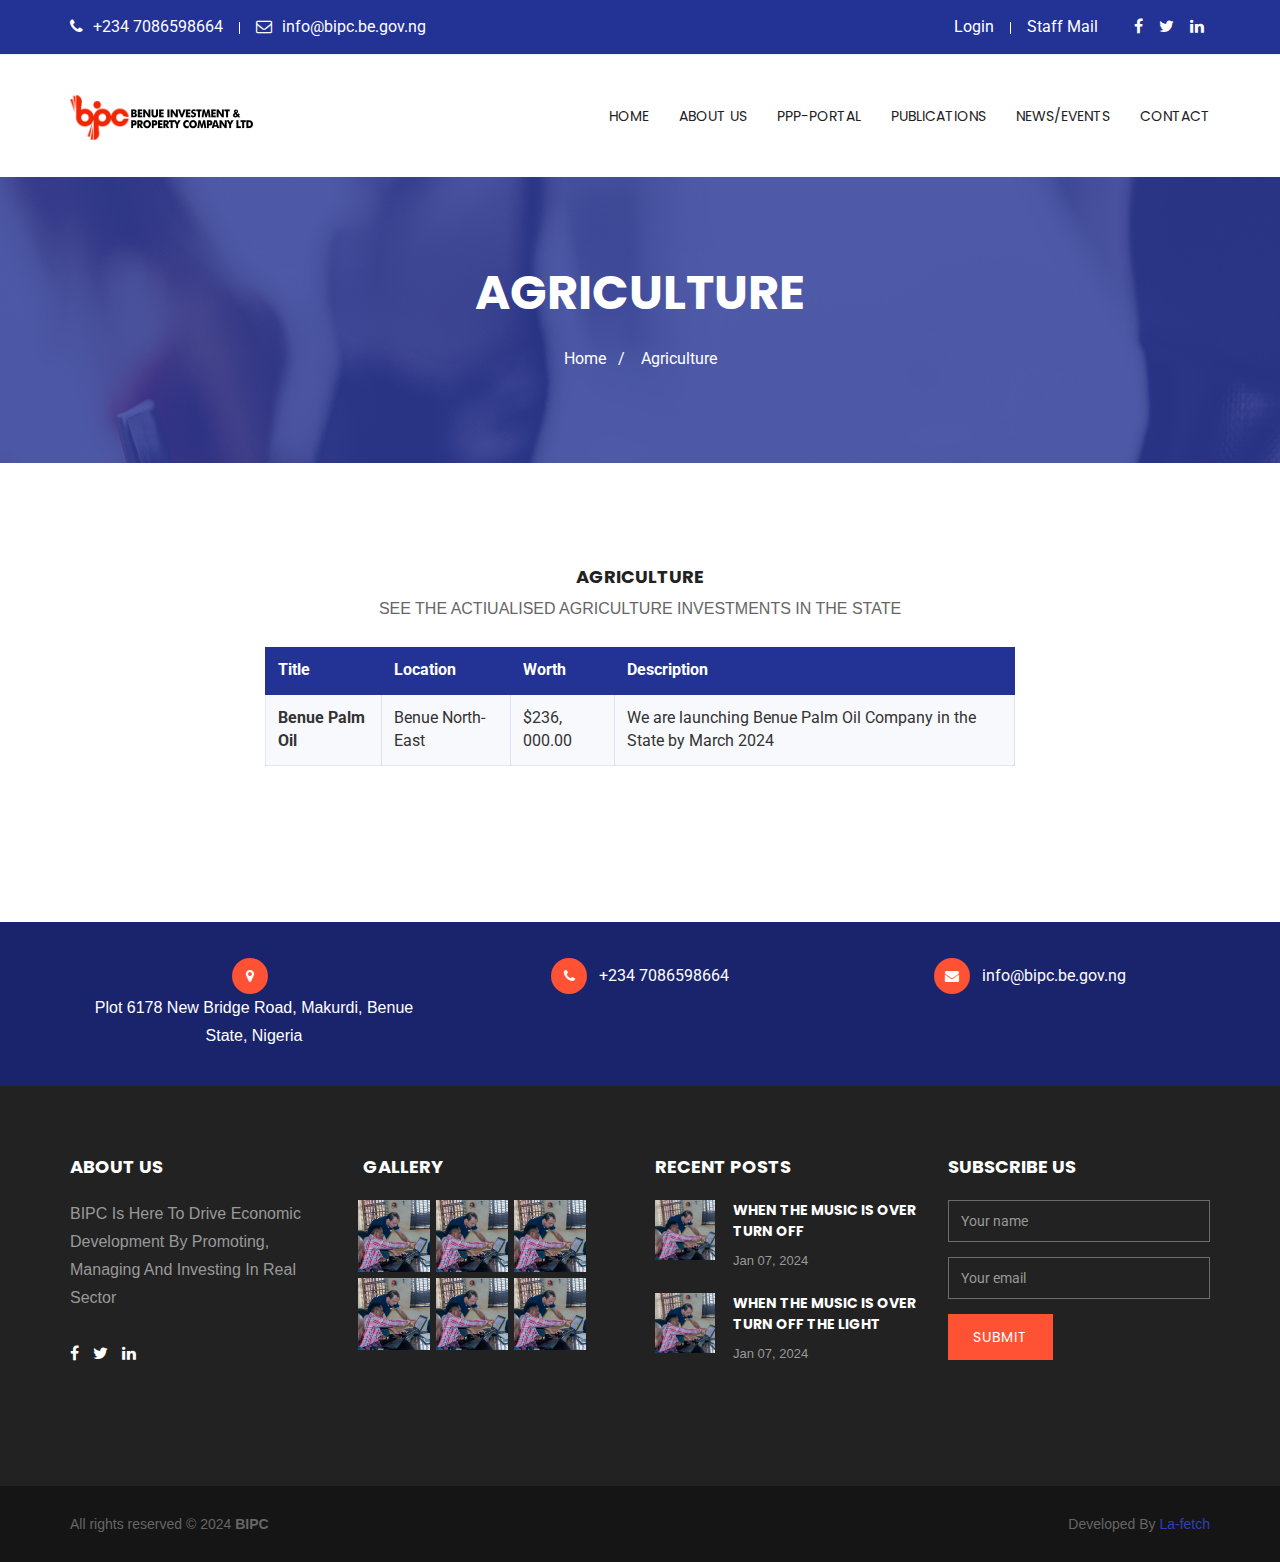
<file: actualizeinvest-agric.html>
<!DOCTYPE html>
<html lang="en">

<head>
	<!-- META -->
	<meta charset="utf-8">
	<meta http-equiv="X-UA-Compatible" content="IE=edge">
	<meta name="description" content="BIPC | Benue Investment & Property Company">
	<meta name="viewport" content="width=device-width, initial-scale=1, maximum-scale=1, minimum-scale=1">

	<!-- TITLE -->
	<title>BIPC | Benue Investment & Property Company</title>

	<!-- FONTS -->
	<link href="https://fonts.googleapis.com/css?family=Poppins:400,700%7CRoboto:400,400i,700" rel="stylesheet">

	<!-- ICONS -->
	
	<!-- Custom CSS -->
	<link rel="stylesheet" href="assets/css/style.css">
	<link href="assets/css/nice-select.css" rel="stylesheet">
	<!-- <link href="assets/css/bootstrap.min.css" rel="stylesheet"> -->
	<link href="assets/css/jquery-ui.css" rel="stylesheet">
	<link href="assets/css/bootstrap-icons.css" rel="stylesheet">
	<link href="assets/css/all.min.css" rel="stylesheet">
	<link href="assets/css/animate.min.css" rel="stylesheet">
	<link href="assets/css/jquery.fancybox.min.css" rel="stylesheet">
	<link href="assets/css/fontawesome.min.css" rel="stylesheet">
	<link rel="stylesheet" href="assets/css/swiper-bundle.min.css">
	<link rel="stylesheet" href="assets/css/slick.css">
	<link rel="stylesheet" href="assets/css/slick-theme.css">
	<link rel="stylesheet" href="assets/css/magnific-popup.css">
	<link href="assets/css/boxicons.min.css" rel="stylesheet">
	<!-- Custom CSS End -->
	
	<link rel="stylesheet" type="text/css" href="css/font-awesome.min.css">
	<link rel="stylesheet" type="text/css" href="css/pe-icon-7-stroke.css">

	<!-- LIBRARIES -->
	<link rel="stylesheet" type="text/css" href="css/slick.css">
	<link rel="stylesheet" type="text/css" href="css/slick-theme.css">
	<link rel="stylesheet" type="text/css" href="css/magnific-popup.css">
	<!-- STYLES -->
	<link rel="stylesheet" type="text/css" href="css/bootstrap.min.css">
	<link rel="stylesheet" type="text/css" href="css/style.css">
	
	

</head>
<body class="shortcode-page shortcode-tables">

    <!-- preloader -->
    <div class="corporex-preloader">
        <div class="spinner-wrapper">
            <div class="spinner"></div>
        </div><!-- .spinner-wrapper -->
    </div> <!-- .corporex-preloader -->

	
	<header class="site-header">
		<div class="top-bar clearfix">
			<div class="container">
				<ul class="list-inline pull-left quick-contact">
					<li><a href="#"><i class="fa fa-phone"></i> <span>+234 7086598664</span></a></li>
					<li><a href="#"><i class="fa fa-envelope-o"></i> <span>info@bipc.be.gov.ng</span></a></li>
				</ul> <!-- .quick-contact -->

				<ul class="list-inline pull-right top-bar-social">
					<li><a href="https://web.facebook.com/benueinvestment/"><i class="fa fa-facebook"></i></a></li>
					<li><a href="https://twitter.com/BenueInvestment/"><i class="fa fa-twitter"></i></a></li>
					<li><a href="https://www.linkedin.com/company/benue-investment-property-company-ltd/"><i class="fa fa-linkedin"></i></a></li>
				</ul> <!-- .top-bar-menu -->

				<ul class="list-inline pull-right top-bar-menu">
					<!-- <li><a href="#">Welcome</a></li> -->
					<li><a href="#">Login</a></li>
					<li><a href="https://bipc.be.gov.ng/webmail">Staff Mail</a></li>
				</ul> <!-- .top-bar-menu -->
			</div> <!-- .container -->
		</div> <!-- .top-bar -->

		<nav class="navbar corporex-navbar navbar-01">
			<div class="container">
				<div class="navbar-header">
					<button type="button" class="navbar-toggle collapsed" data-toggle="collapse" data-target="#navbar-items" aria-expanded="false">
						<span class="sr-only">Toggle navigation</span>
						<i class="fa fa-bars"></i>
					</button>
					<a class="navbar-brand" href="index.html"><img src="img/bipc-logo.png" alt="BIPC-logo"></a>
				</div> <!-- .navbar-header -->

				<div class="collapse navbar-collapse navbar-items" id="navbar-items">
					<ul class="nav navbar-nav navbar-right">
						<li><a href="index.html">Home</a></li>
						<li class="dropdown">
							<a href="#" class="dropdown-toggle" data-toggle="dropdown" role="button" aria-haspopup="true" aria-expanded="false">About Us</a>
							<ul class="dropdown-menu">
								<li><a href="#">History & Mandate</a></li>
								<li><a href="#">Our Services</a></li>
								<li><a href="#">BIPC Board</a></li>
								<li><a href="#">Management Team</a></li>
								<li><a href="publications.html">BIPC Score Card</a></li>
							</ul> <!-- .dropdown-menu -->
						</li> <!-- .dropdown -->

						<li><a href="#">PPP-Portal</a></li>
						<li><a href="publications.html">Publications</a></li>					
						<li><a href="news.html">News/Events</a></li>
						<li><a href="contact.html">Contact</a></li>
						
					</ul> <!-- .nav navbar-nav -->
				</div> <!-- .collapse navbar-collapse -->

			</div> <!-- .container -->
		</nav> <!-- .navbar -->
	</header> <!-- .site-header -->

	<section class="hero-area">
		<div class="page-title-banner">
			<div class="container">
				<div class="content-wrapper">
					<h2>Agriculture</h2>
					<ul class="bread-crumb">
						<li><a href="index.html">Home</a></li>
						<li><a href="#">Agriculture</a></li>
					</ul>
				</div> <!-- .content-wrapper -->
			</div> <!-- .container -->
		</div> <!-- .page-title-banner -->
	</section> <!-- .hero-area -->

	<section class="shortcode-section section-block">
		<div class="container">
			<div class="row">
				<div class="col-md-8 col-md-offset-2">
					
                    <h3 class="block-title">Agriculture <br><small><p>See the actiualised Agriculture investments in the State</p></small></h3>
                    <table class="table corporex-table corporex-table-02">
                        <thead>
                            <tr>
                                <th>Title</th>
                                <th>Location</th>
                                <th>Worth</th>
                                <th>Description</th>
                            </tr>
                        </thead>
                        <tbody>
                            <tr>
                                <th scope="row">Benue Palm Oil</th>
                                <td>Benue North-East</td>
                                <td>$236, 000.00</td>
                                <td>We are launching Benue Palm Oil Company in the State by March 2024</td>
                            </tr>
                     </tbody>
                    </table>
				</div> <!-- .col-md-8 -->
			</div> <!-- .row -->
			
		</div> <!-- .container -->
	</section> <!-- .shortcode-section -->

	
	<footer class="site-footer">
		<div class="contact-info">
			<div class="container">
				<div class="row">
					<div class="col-md-4">
						<div class="icon-box"><i class="fa fa-map-marker"></i></div>
						<p>Plot 6178 New Bridge Road, Makurdi, Benue State, Nigeria</p>
					</div> <!-- .col-md-4 -->
					<div class="col-md-4">
						<div class="icon-box"><i class="fa fa-phone"></i></div>
						<a href="#">+234 7086598664</a>
					</div> <!-- .col-md-4 -->
					<div class="col-md-4">
						<div class="icon-box"><i class="fa fa-envelope"></i></div>
						<a href="#">info@bipc.be.gov.ng</a>
					</div> <!-- .col-md-4 -->
				</div> <!-- .row -->
			</div> <!-- .container -->
		</div> <!-- .cntact-info -->
		<div class="footer-blocks">
			<div class="container">
				<div class="row">
					<div class="col-lg-3 col-md-6 footer-about">
						<h3 class="widget-title">About Us</h3>
						<p>
							BIPC Is Here To Drive Economic Development By Promoting, Managing And Investing In Real Sector
						</p>
						<ul class="list-inline footer-social">
							<li><a href="https://web.facebook.com/benueinvestment/"><i class="fa fa-facebook"></i></a></li>
					<li><a href="https://twitter.com/BenueInvestment/"><i class="fa fa-twitter"></i></a></li>
					<li><a href="https://www.linkedin.com/company/benue-investment-property-company-ltd/"><i class="fa fa-linkedin"></i></a></li>
						</ul> <!-- .footer-social -->
					</div> <!-- col-lg-3 col-md-6 -->
					<div class="col-lg-3 col-md-6 widget widget-gallery">
						<h3 class="widget-title">Gallery</h3>
						
						<ul class="list-inline photo-gallery footer-gallery clearfix">
							<li><a class="gallery-img" href="img/gallery/01.jpg"><img class="img-responsive" src="img/gallery/01.jpg" alt="gallery photo"></a></li>
							<li><a class="gallery-img" href="img/gallery/02.jpg"><img class="img-responsive" src="img/gallery/02.jpg" alt="gallery photo"></a></li>
							<li><a class="gallery-img" href="img/gallery/03.jpg"><img class="img-responsive" src="img/gallery/03.jpg" alt="gallery photo"></a></li>
							<li><a class="gallery-img" href="img/gallery/04.jpg"><img class="img-responsive" src="img/gallery/04.jpg" alt="gallery photo"></a></li>
							<li><a class="gallery-img" href="img/gallery/05.jpg"><img class="img-responsive" src="img/gallery/05.jpg" alt="gallery photo"></a></li>
							<li><a class="gallery-img" href="img/gallery/06.jpg"><img class="img-responsive" src="img/gallery/06.jpg" alt="gallery photo"></a></li>
						</ul> <!-- .footer-social -->
					</div> <!-- col-lg-3 col-md-6 -->
					<div class="col-lg-3 col-md-6 recent-post-widget">
						<h3 class="widget-title">Recent posts</h3>
						<ul class="post-list">
							<li class="clearfix">
								<div class="image-wrapper"><img class="img-responsive" src="img/blog/thumb/01.jpg" alt="blog post thumbnail"></div>
								<div class="content-wrapper">
									<h5><a href="#">When the music is over turn off</a></h5>
									<p>Jan 07, 2024</p>
								</div> <!-- .content-wrapper -->
							</li> <!-- .clearfix -->
							<li class="clearfix">
								<div class="image-wrapper"><img class="img-responsive" src="img/blog/thumb/02.jpg" alt="blog post thumbnail"></div>
								<div class="content-wrapper">
									<h5><a href="#">When the music is over turn off the light</a></h5>
									<p>Jan 07, 2024</p>
								</div> <!-- .content-wrapper -->
							</li> <!-- .clearfix -->
						</ul> <!-- .post-list -->
					</div> <!-- col-lg-3 col-md-6 -->
					<div class="col-lg-3 col-md-6 newsletter-widget">
						<h3 class="widget-title">Subscribe Us</h3>
						<form class="subscription-form" id="subscription-form">
							<div class="form-group">
								<label class="sr-only" for="subscriber-name">Name</label>
								<input type="text" name="subscriber-name" id="subscriber-name" class="form-control" placeholder="Your name">
							</div> <!-- .form-group -->
							<div class="form-group">
								<label class="sr-only" for="subscriber-email">Email</label>
								<input type="text" name="subscriber-email" id="subscriber-email" class="form-control" placeholder="Your email">
							</div> <!-- .form-group -->
							<button class="btn btn-main">Submit</button>
						</form> <!-- .subscription-form -->
					</div> <!-- col-lg-3 col-md-6 -->
				</div> <!-- .row -->
			</div> <!-- .container -->
		</div> <!-- .footer-blocks -->
		<div class="bottom-bar">
			<div class="container">
				<div class="row">
					<div class="col-md-6">
						<p>All rights reserved &copy; 2024 <strong>BIPC</strong></p>
						
					</div> <!-- .col-md-6 -->
					<div class="col-md-6">
						<ul class="bottom-links">
							<p>Developed By <a href="https://ogizzy.github.io/Terhide-Portfolio/" target="_blank">La-fetch</a></p>
						</ul> <!-- .bottom-links -->
					</div> <!-- .col-md-6 -->
				</div> <!-- .row -->
			</div> <!-- .container -->
		</div> <!-- .bottom-bar -->
	</footer> <!-- .site-footer -->

    
	<!-- SCRIPTS -->
	<script src="../../../ajax.googleapis.com/ajax/libs/jquery/3.1.1/jquery.min.js"></script>
	<script src="js/bootstrap.min.js"></script>
	<script src="js/slick.min.js"></script>
	<script src="js/jquery.magnific-popup.min.js"></script>
	<script src="js/mixitup.min.js"></script>
    <script src="js/jquery.easypiechart.min.js"></script>
	<script src="js/script.js"></script>
</body>

</html>
</file>
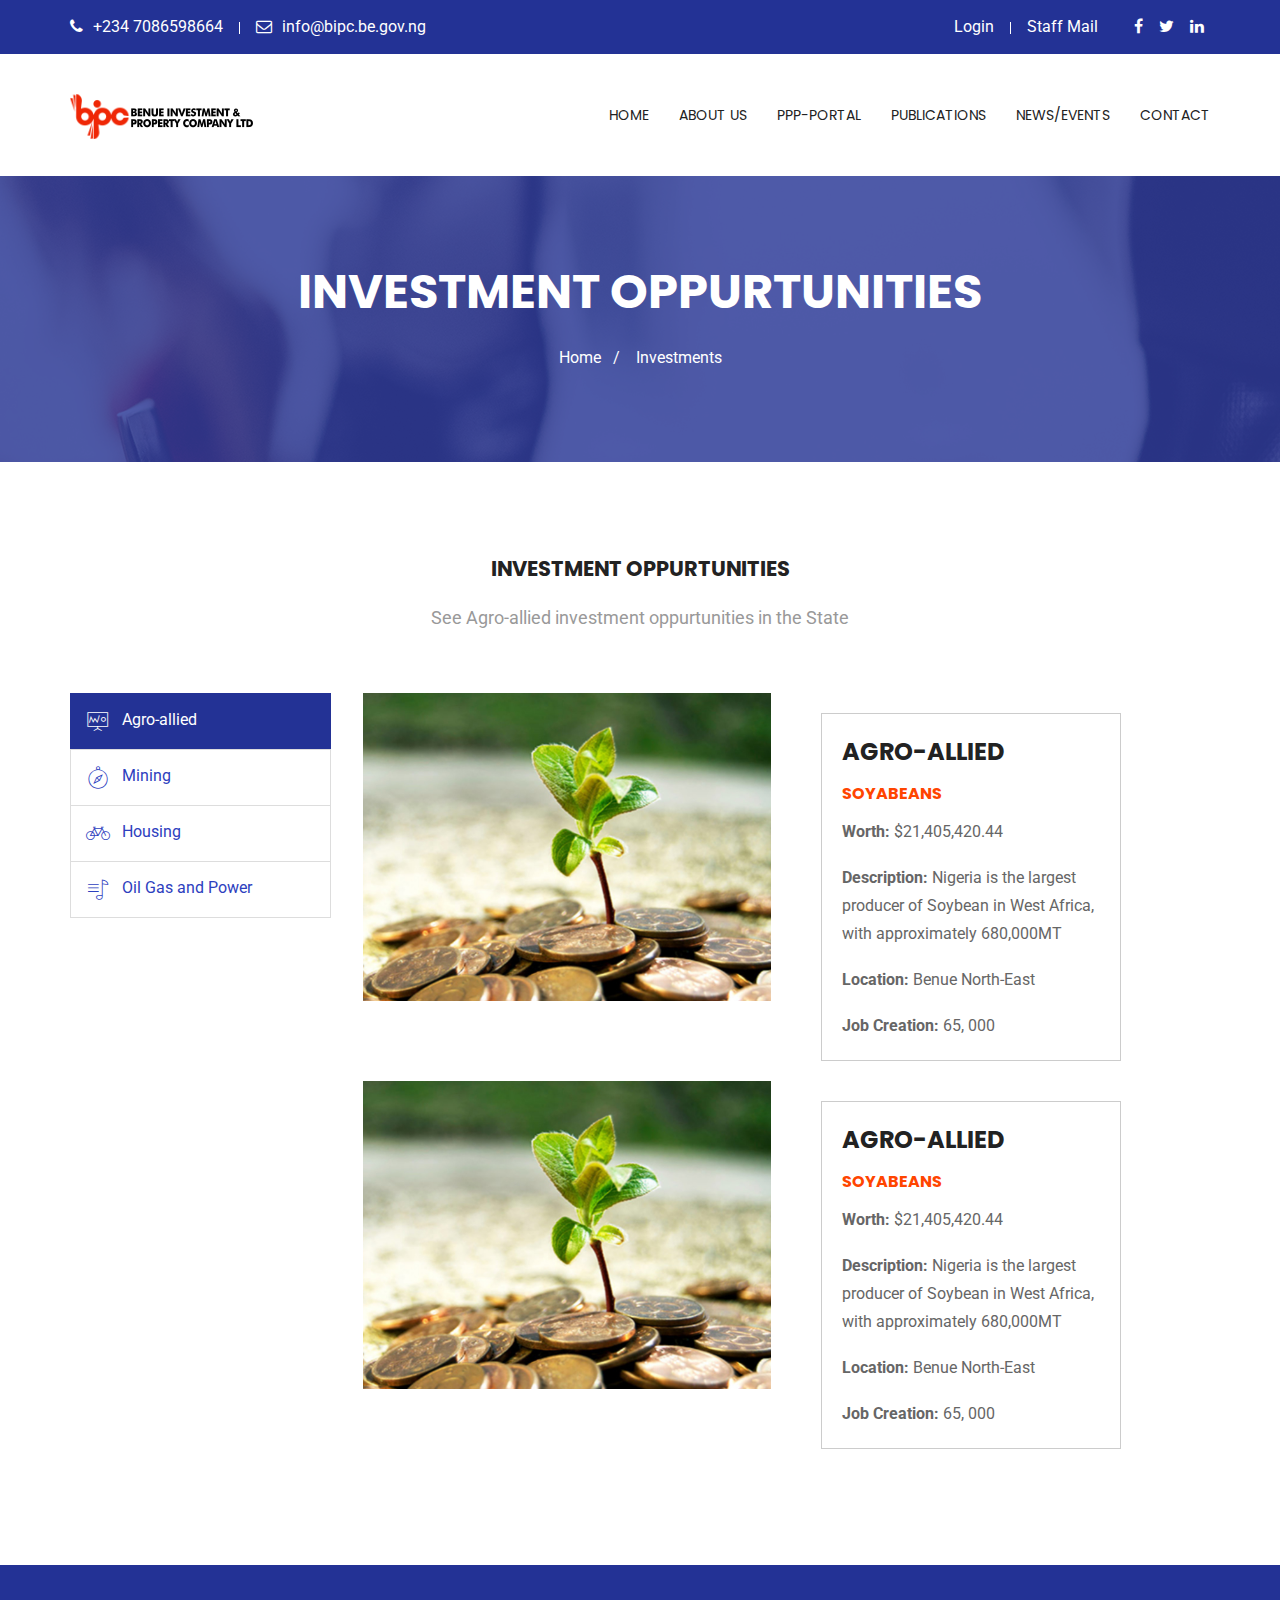
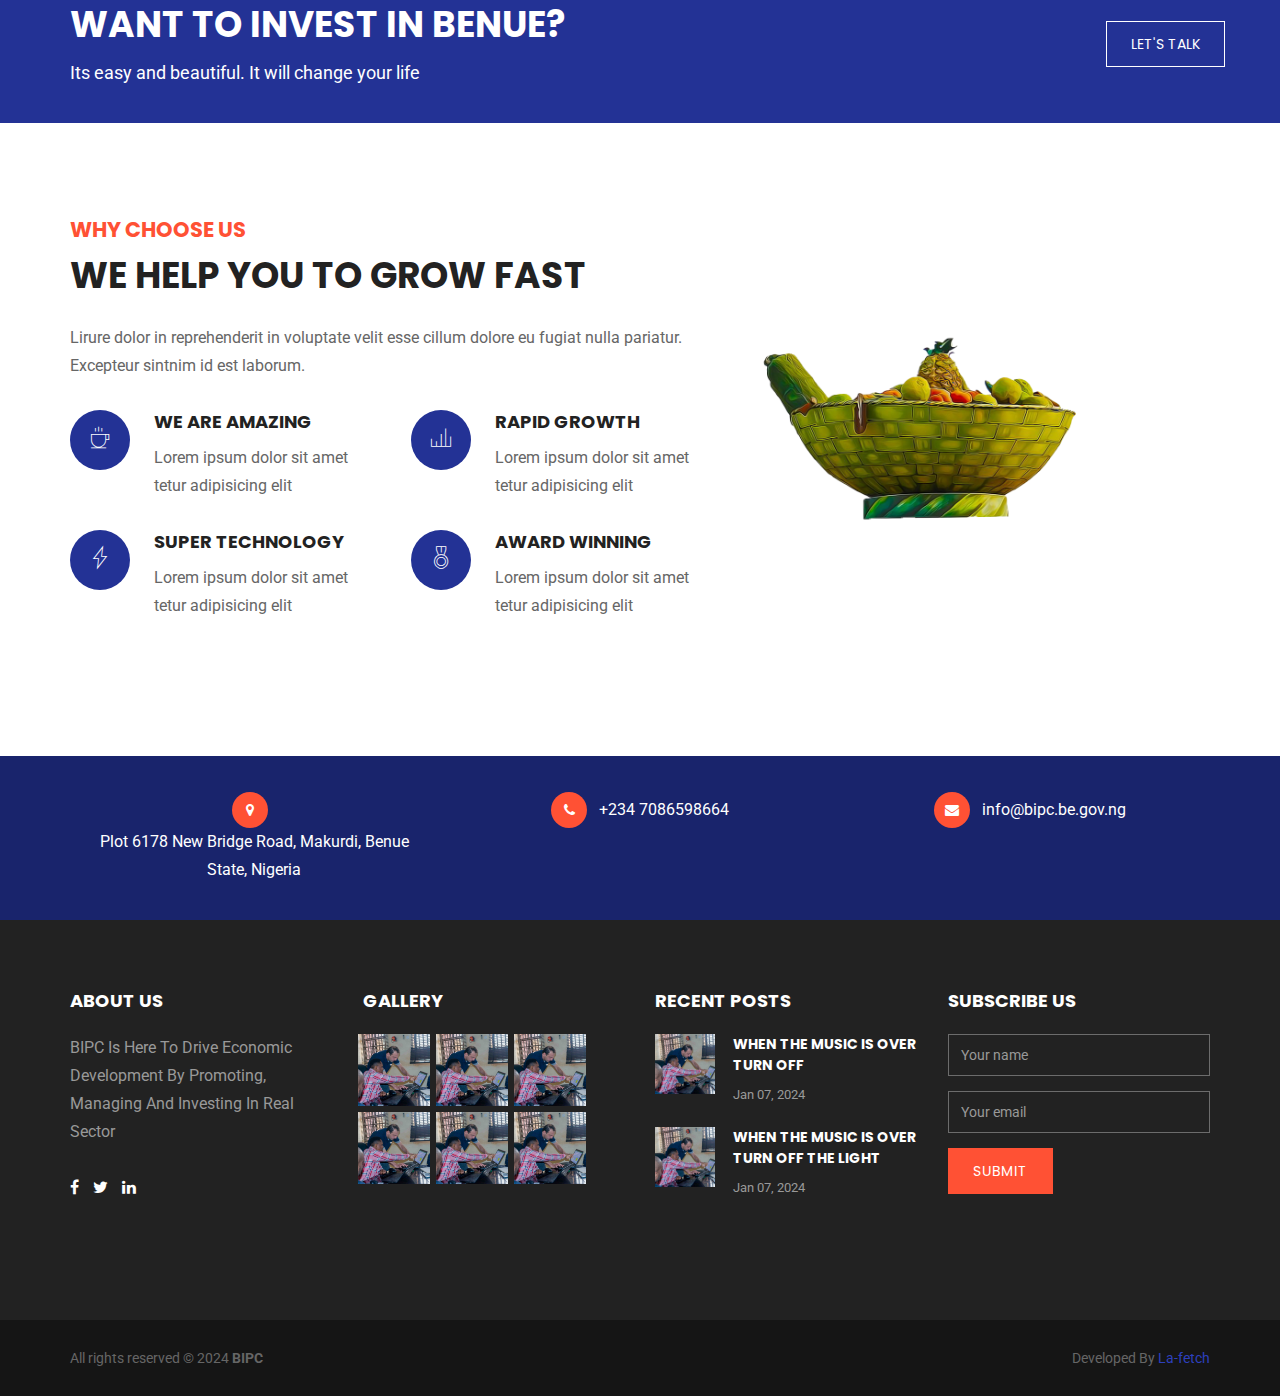
<file: investopp.html>
<!DOCTYPE html>
<html lang="en">
    <head>
        <!-- META -->
        <meta charset="utf-8">
        <meta http-equiv="X-UA-Compatible" content="IE=edge">
        <meta name="description" content="BIPC | Benue Investment & Property Company">
        <meta name="viewport" content="width=device-width, initial-scale=1, maximum-scale=1, minimum-scale=1">
    
        <!-- TITLE -->
        <title>BIPC | Benue Investment & Property Company</title>
    
        <!-- FONTS -->
        <link href="https://fonts.googleapis.com/css?family=Poppins:400,700%7CRoboto:400,400i,700" rel="stylesheet">
    
        <!-- ICONS -->
        <link rel="stylesheet" type="text/css" href="css/font-awesome.min.css">
        <link rel="stylesheet" type="text/css" href="css/pe-icon-7-stroke.css">
    
        <!-- LIBRARIES -->
        <link rel="stylesheet" type="text/css" href="css/slick.css">
        <link rel="stylesheet" type="text/css" href="css/slick-theme.css">
        <link rel="stylesheet" type="text/css" href="css/magnific-popup.css">

        <!-- STYLES -->
        <link rel="stylesheet" type="text/css" href="css/bootstrap.min.css">
        <link rel="stylesheet" type="text/css" href="css/style.css"> 
    </head>
<body class="service-details-page service-details-01">

	<!-- preloader -->
	<div class="corporex-preloader">
		<div class="spinner-wrapper">
			<div class="spinner"></div>   
		</div><!-- .spinner-wrapper -->
	</div> <!-- .corporex-preloader -->

	<header class="site-header">
		<div class="top-bar clearfix">
			<div class="container">
				<ul class="list-inline pull-left quick-contact">
					<li><a href="#"><i class="fa fa-phone"></i> <span>+234 7086598664</span></a></li>
					<li><a href="#"><i class="fa fa-envelope-o"></i> <span>info@bipc.be.gov.ng</span></a></li>
				</ul> <!-- .quick-contact -->

				<ul class="list-inline pull-right top-bar-social">
					<li><a href="https://web.facebook.com/benueinvestment/"><i class="fa fa-facebook"></i></a></li>
					<li><a href="https://twitter.com/BenueInvestment/"><i class="fa fa-twitter"></i></a></li>
					<li><a href="https://www.linkedin.com/company/benue-investment-property-company-ltd/"><i class="fa fa-linkedin"></i></a></li>
				</ul> <!-- .top-bar-menu -->

				<ul class="list-inline pull-right top-bar-menu">
					<!-- <li><a href="#">Welcome</a></li> -->
					<li><a href="#">Login</a></li>
					<li><a href="https://bipc.be.gov.ng/webmail">Staff Mail</a></li>
				</ul> <!-- .top-bar-menu -->
			</div> <!-- .container -->
		</div> <!-- .top-bar -->

		<nav class="navbar corporex-navbar navbar-01">
			<div class="container">
				<div class="navbar-header">
					<button type="button" class="navbar-toggle collapsed" data-toggle="collapse" data-target="#navbar-items" aria-expanded="false">
						<span class="sr-only">Toggle navigation</span>
						<i class="fa fa-bars"></i>
					</button>
					<a class="navbar-brand" href="index.html"><img src="img/bipc-logo.png" alt="BIPC-logo"></a>
				</div> <!-- .navbar-header -->

				<div class="collapse navbar-collapse navbar-items" id="navbar-items">
					<ul class="nav navbar-nav navbar-right">
						<li><a href="index.html">Home</a></li>
						<li class="dropdown">
							<a href="#" class="dropdown-toggle" data-toggle="dropdown" role="button" aria-haspopup="true" aria-expanded="false">About Us</a>
							<ul class="dropdown-menu">
								<li><a href="#">History & Mandate</a></li>
								<li><a href="#">Our Services</a></li>
								<li><a href="#">BIPC Board</a></li>
								<li><a href="#">Management Team</a></li>
								<li><a href="publications.html">BIPC Score Card</a></li>
							</ul> <!-- .dropdown-menu -->
						</li> <!-- .dropdown -->

						<li><a href="#">PPP-Portal</a></li>
						<li><a href="publications.html">Publications</a></li>					
						<li><a href="news.html">News/Events</a></li>
						<li><a href="contact.html">Contact</a></li>
						
					</ul> <!-- .nav navbar-nav -->
				</div> <!-- .collapse navbar-collapse -->

			</div> <!-- .container -->
		</nav> <!-- .navbar -->
	</header> <!-- .site-header -->
	<section class="hero-area">
		<div class="page-title-banner">
			<div class="container">
				<div class="content-wrapper">
					<h2>INVESTMENT OPPURTUNITIES</h2>
					<ul class="bread-crumb">
						<li><a href="index.html">Home</a></li>
						<li><a href="#">Investments</a></li>
					</ul>
				</div> <!-- .content-wrapper -->
			</div> <!-- .container -->
		</div> <!-- .page-title-banner -->
	</section> <!-- .hero-area -->

	
	<section class="service-tab section-block">
		<div class="container">
			<div class="title-block">
				<h2>INVESTMENT OPPURTUNITIES</h2>
				<p>
					See Agro-allied investment oppurtunities in the State
				</p>
			</div> <!-- .title-block -->

            
			<div class="row">
				<div class="col-md-3 col-sm-4">
					<ul class="nav nav-tabs tabs-left">
		                <li class="active"><a href="#item-01" data-toggle="tab"><i class="pe-7s-display1"></i>Agro-allied</a></li>
		                <li><a href="#item-02" data-toggle="tab"><i class="pe-7s-compass"></i>Mining</a></li>
		                <li><a href="#item-03" data-toggle="tab"><i class="pe-7s-bicycle"></i>Housing
                        </a></li>
		                <li><a href="#item-04" data-toggle="tab"><i class="pe-7s-musiclist"></i>Oil Gas and Power</a></li>
		            </ul>
				</div> <!-- .col-sm-3 -->
				<div class="col-md-9 col-sm-8">
		            <!-- Tab panes -->
		            <div class="tab-content">
		                <div class="tab-pane active" id="item-01">
		                	<div class="row">
		                		<div class="col-md-6">
		                			<img class="img-responsive" src="img/service/service-tall-04.jpg" alt="service image">
		                		</div> <!-- .col-md-6 -->
		                		<div class="col-md-6">
		                			
		                			<div class="text-box">
                                        <h3>Agro-allied</h3>
                                        <style>
                                               .text-box {
                                                border: 1px solid #ccc;
                                                padding: 20px;
                                                width: 300px;
                                                margin: 20px;
                                            }
                                        </style>
                                        <h6 style="color: orangered;">  Soyabeans</h6>
                                        <p><b>Worth:</b> $21,405,420.44</p>
                                        <p><b>Description:</b> Nigeria is the largest producer of Soybean in West Africa, with approximately 680,000MT</p>
                                        <p>  <b>Location:</b> Benue North-East</p>
                                        <p>  <b>Job Creation:</b> 65, 000</p>
                                                            
                                    </div>
		                			
		                		</div> <!-- .col-md-6 -->
		                	</div> <!-- .row -->
                            
                            <div class="row">
		                		<div class="col-md-6">
		                			<img class="img-responsive" src="img/service/service-tall-04.jpg" alt="service image">
		                		</div> <!-- .col-md-6 -->
		                		<div class="col-md-6">
		                			
		                			<div class="text-box">
                                        <h3>Agro-allied</h3>
                                        <style>
                                               .text-box {
                                                border: 1px solid #ccc;
                                                padding: 20px;
                                                width: 300px;
                                                margin: 20px;
                                            }
                                        </style>
                                        <h6 style="color: orangered;">  Soyabeans</h6>
                                        <p><b>Worth:</b> $21,405,420.44</p>
                                        <p><b>Description:</b> Nigeria is the largest producer of Soybean in West Africa, with approximately 680,000MT</p>
                                        <p>  <b>Location:</b> Benue North-East</p>
                                        <p>  <b>Job Creation:</b> 65, 000</p>
                                                            
                                    </div>
		                			
		                		</div> <!-- .col-md-6 -->
		                	</div> <!-- .row -->
		                </div><!-- .tab-pane -->

                        <div class="tab-pane" id="item-02">
		                	<div class="row">
		                		<div class="col-md-6">
		                			<img class="img-responsive" src="img/service/service-tall-01.jpg" alt="service image">
		                		</div> <!-- .col-md-6 -->
		                		<div class="col-md-6">
		                			
		                			<div class="text-box">
                                        <h3>Mining</h3>
                                        <style>
                                               .text-box {
                                                border: 1px solid #ccc;
                                                padding: 20px;
                                                width: 300px;
                                                margin: 20px;
                                            }
                                        </style>
                                        <h6 style="color: orangered;">Solid Minerals </h6>
                                        <p><b>Worth:</b> $700,000,000.00</p>
                                        <p><b>Description:</b> Nigeria is the largest producer of Soybean in West Africa, with approximately 680,000MT</p>
                                        <p>  <b>Location:</b> Benue North-East</p>
                                        <p>  <b>Job Creation:</b> 65, 000</p>
                                                            
                                    </div>
		                			
		                		</div> <!-- .col-md-6 -->
		                	</div> <!-- .row -->
                            
                            <div class="row">
		                		<div class="col-md-6">
		                			<img class="img-responsive" src="img/service/service-tall-02.jpg" alt="service image">
		                		</div> <!-- .col-md-6 -->
		                		<div class="col-md-6">
		                			
		                			<div class="text-box">
                                        <h3>Agro-allied</h3>
                                        <style>
                                               .text-box {
                                                border: 1px solid #ccc;
                                                padding: 20px;
                                                width: 300px;
                                                margin: 20px;
                                            }
                                        </style>
                                        <h6 style="color: orangered;"> Nickel</h6>
                                        <p><b>Worth:</b> $21,405,420.44</p>
                                        <p><b>Description:</b> Nigeria is the largest producer of Soybean in West Africa, with approximately 680,000MT</p>
                                        <p>  <b>Location:</b> Benue North-East</p>
                                        <p>  <b>Job Creation:</b> 65, 000</p>
                                                            
                                    </div>
		                			
		                		</div> <!-- .col-md-6 -->
		                	</div> <!-- .row -->
		                </div><!-- .tab-pane -->
		             
                        <div class="tab-pane" id="item-03">
		                	<div class="row">
		                		<div class="col-md-6">
		                			<img class="img-responsive" src="img/service/service-tall-01.jpg" alt="service image">
		                		</div> <!-- .col-md-6 -->
		                		<div class="col-md-6">
		                			
		                			<div class="text-box">

                                        <h3>Housing Estate</h3>
                                        <style>
                                               .text-box {
                                                border: 1px solid #ccc;
                                                padding: 20px;
                                                width: 300px;
                                                margin: 20px;
                                            }
                                        </style>

                                        <h6 style="color: orangered;">Fountain Estate </h6>
                                        <p><b>Worth:</b> $700,000,000.00</p>
                                        <p><b>Description:</b> Nigeria is the largest producer of Soybean in West Africa, with approximately 680,000MT</p>
                                        <p>  <b>Location:</b> Benue North-East</p>
                                        <p>  <b>Job Creation:</b> 65, 000</p>
                                                            
                                    </div>
		                			
		                		</div> <!-- .col-md-6 -->
		                	</div> <!-- .row -->
                            
                            <div class="row">
		                		<div class="col-md-6">
		                			<img class="img-responsive" src="img/service/service-tall-02.jpg" alt="service image">
		                		</div> <!-- .col-md-6 -->
		                		<div class="col-md-6">
		                			
		                			<div class="text-box">
                                        <h3>Housing Estate</h3>
                                        <style>
                                               .text-box {
                                                border: 1px solid #ccc;
                                                padding: 20px;
                                                width: 300px;
                                                margin: 20px;
                                            }
                                        </style>
                                        <h6 style="color: orangered;"> Nickel</h6>
                                        <p><b>Worth:</b> $21,405,420.44</p>
                                        <p><b>Description:</b> Nigeria is the largest producer of Soybean in West Africa, with approximately 680,000MT</p>
                                        <p>  <b>Location:</b> Benue North-East</p>
                                        <p>  <b>Job Creation:</b> 65, 000</p>
                                                            
                                    </div>
		                			
		                		</div> <!-- .col-md-6 -->
		                	</div> <!-- .row -->
		                </div><!-- .tab-pane -->

                        <div class="tab-pane" id="item-04">
		                	<div class="row">
		                		<div class="col-md-6">
		                			<img class="img-responsive" src="img/service/service-tall-01.jpg" alt="service image">
		                		</div> <!-- .col-md-6 -->
		                		<div class="col-md-6">
		                			
		                			<div class="text-box">

                                        <h3>Oil Gas And Power</h3>
                                        <style>
                                               .text-box {
                                                border: 1px solid #ccc;
                                                padding: 20px;
                                                width: 300px;
                                                margin: 20px;
                                            }
                                        </style>

                                        <h6 style="color: orangered;">Natura Gas</h6>
                                        <p><b>Worth:</b> $700,000,000.00</p>
                                        <p><b>Description:</b> Nigeria is the largest producer of Soybean in West Africa, with approximately 680,000MT</p>
                                        <p>  <b>Location:</b> Benue North-East</p>
                                        <p>  <b>Job Creation:</b> 65, 000</p>
                                                            
                                    </div>
		                			
		                		</div> <!-- .col-md-6 -->
		                	</div> <!-- .row -->
                            /
                            <div class="row">
		                		<div class="col-md-6">
		                			<img class="img-responsive" src="img/service/service-tall-02.jpg" alt="service image">
		                		</div> <!-- .col-md-6 -->
		                		<div class="col-md-6">
		                			
		                			<div class="text-box">
                                    <h3>Oil Gas and Power</h3> <!-- This is Title -->
                                        <style>
                                               .text-box {
                                                border: 1px solid #ccc;
                                                padding: 20px;
                                                width: 300px;
                                                margin: 20px;
                                            }
                                        </style>
                                        <h6 style="color: orangered;"> Renewable Energy</h6> <!-- This is Title -->
                                        <p><b>Worth:</b> $21,405,420.44</p>
                                        <p><b>Description:</b> Nigeria is the largest producer of Soybean in West Africa, with approximately 680,000MT</p>
                                        <p>  <b>Location:</b> Benue North-East</p>
                                        <p>  <b>Job Creation:</b> 65, 000</p>
                                       </div>
		                			
		                		</div> <!-- .col-md-6 -->
		                	</div> <!-- .row -->
		                </div><!-- .tab-pane -->
		            </div>
		        </div> <!-- .col-sm-9 -->
			</div> <!-- .row -->
		</div> <!-- .container -->
	</section> <!-- .service-tab -->


	<section class="contact-banner contact-banner-02">
		<div class="container">
			<h2>Want to Invest in Benue?</h2>
			<p>Its easy and beautiful. It will change your life</p>
			<a class="contact-btn btn btn-ghost" href="#">Let's Talk</a>
		</div> <!-- .container -->
	</section> 
    <!-- .contact-banner -->

	<section class="features-section features-03 section-block">
		<div class="container">
			<div class="row">
				<div class="col-md-7">
					
					<h2><small>Why Choose us</small> We help you to grow fast</h2>
					<p>
						Lirure dolor in reprehenderit in voluptate velit esse
						cillum dolore eu fugiat nulla pariatur. Excepteur sintnim id est laborum.
					</p>
					<ul class="row iconlist">
						<li class="col-sm-6">
							<div class="icon-box"><i class="pe-7s-coffee"></i></div>
							<div class="content-block">
								<h3>We are amazing</h3>
								<p>
									Lorem ipsum dolor sit amet tetur adipisicing elit
								</p>
							</div>
						</li> <!-- .col-md-6 -->
						<li class="col-sm-6">
							<div class="icon-box"><i class="pe-7s-graph3"></i></div>
							<div class="content-block">
								<h3>Rapid Growth</h3>
								<p>
									Lorem ipsum dolor sit amet tetur adipisicing elit
								</p>
							</div>
						</li> <!-- .col-md-6 -->
						<li class="col-sm-6">
							<div class="icon-box"><i class="pe-7s-gleam"></i></div>
							<div class="content-block">
								<h3>Super technology</h3>
								<p>
									Lorem ipsum dolor sit amet tetur adipisicing elit
								</p>
							</div>
						</li> <!-- .col-md-6 -->
						<li class="col-sm-6">
							<div class="icon-box"><i class="pe-7s-medal"></i></div>
							<div class="content-block">
								<h3>Award Winning</h3>
								<p>
									Lorem ipsum dolor sit amet tetur adipisicing elit
								</p>
							</div>
						</li> <!-- .col-md-6 -->
					</ul>
				</div> <!-- .col-md-4 -->
				<div class="col-md-5">
					<div class="img-wrapper">
						<img class="img-responsive" src="img/features-02.png" alt="features image">
					</div> <!-- .img-wrapper -->
				</div> <!-- .col-md-4 -->
			</div> <!-- .row -->
		</div> <!-- .container -->
	</section> <!-- .features-section -->


	<footer class="site-footer">
		<div class="contact-info">
			<div class="container">
				<div class="row">
					<div class="col-md-4">
						<div class="icon-box"><i class="fa fa-map-marker"></i></div>
						<p>Plot 6178 New Bridge Road, Makurdi, Benue State, Nigeria</p>
					</div> <!-- .col-md-4 -->
					<div class="col-md-4">
						<div class="icon-box"><i class="fa fa-phone"></i></div>
						<a href="#">+234 7086598664</a>
					</div> <!-- .col-md-4 -->
					<div class="col-md-4">
						<div class="icon-box"><i class="fa fa-envelope"></i></div>
						<a href="#">info@bipc.be.gov.ng</a>
					</div> <!-- .col-md-4 -->
				</div> <!-- .row -->
			</div> <!-- .container -->
		</div> <!-- .cntact-info -->
		<div class="footer-blocks">
			<div class="container">
				<div class="row">
					<div class="col-lg-3 col-md-6 footer-about">
						<h3 class="widget-title">About Us</h3>
						<p>
							BIPC Is Here To Drive Economic Development By Promoting, Managing And Investing In Real Sector
						</p>
						<ul class="list-inline footer-social">
							<li><a href="https://web.facebook.com/benueinvestment/"><i class="fa fa-facebook"></i></a></li>
					<li><a href="https://twitter.com/BenueInvestment/"><i class="fa fa-twitter"></i></a></li>
					<li><a href="https://www.linkedin.com/company/benue-investment-property-company-ltd/"><i class="fa fa-linkedin"></i></a></li>
						</ul> <!-- .footer-social -->
					</div> <!-- col-lg-3 col-md-6 -->
					<div class="col-lg-3 col-md-6 widget widget-gallery">
						<h3 class="widget-title">Gallery</h3>
						
						<ul class="list-inline photo-gallery footer-gallery clearfix">
							<li><a class="gallery-img" href="img/gallery/01.jpg"><img class="img-responsive" src="img/gallery/01.jpg" alt="gallery photo"></a></li>
							<li><a class="gallery-img" href="img/gallery/02.jpg"><img class="img-responsive" src="img/gallery/02.jpg" alt="gallery photo"></a></li>
							<li><a class="gallery-img" href="img/gallery/03.jpg"><img class="img-responsive" src="img/gallery/03.jpg" alt="gallery photo"></a></li>
							<li><a class="gallery-img" href="img/gallery/04.jpg"><img class="img-responsive" src="img/gallery/04.jpg" alt="gallery photo"></a></li>
							<li><a class="gallery-img" href="img/gallery/05.jpg"><img class="img-responsive" src="img/gallery/05.jpg" alt="gallery photo"></a></li>
							<li><a class="gallery-img" href="img/gallery/06.jpg"><img class="img-responsive" src="img/gallery/06.jpg" alt="gallery photo"></a></li>
						</ul> <!-- .footer-social -->
					</div> <!-- col-lg-3 col-md-6 -->
					<div class="col-lg-3 col-md-6 recent-post-widget">
						<h3 class="widget-title">Recent posts</h3>
						<ul class="post-list">
							<li class="clearfix">
								<div class="image-wrapper"><img class="img-responsive" src="img/blog/thumb/01.jpg" alt="blog post thumbnail"></div>
								<div class="content-wrapper">
									<h5><a href="#">When the music is over turn off</a></h5>
									<p>Jan 07, 2024</p>
								</div> <!-- .content-wrapper -->
							</li> <!-- .clearfix -->
							<li class="clearfix">
								<div class="image-wrapper"><img class="img-responsive" src="img/blog/thumb/02.jpg" alt="blog post thumbnail"></div>
								<div class="content-wrapper">
									<h5><a href="#">When the music is over turn off the light</a></h5>
									<p>Jan 07, 2024</p>
								</div> <!-- .content-wrapper -->
							</li> <!-- .clearfix -->
						</ul> <!-- .post-list -->
					</div> <!-- col-lg-3 col-md-6 -->
					<div class="col-lg-3 col-md-6 newsletter-widget">
						<h3 class="widget-title">Subscribe Us</h3>
						<form class="subscription-form" id="subscription-form">
							<div class="form-group">
								<label class="sr-only" for="subscriber-name">Name</label>
								<input type="text" name="subscriber-name" id="subscriber-name" class="form-control" placeholder="Your name">
							</div> <!-- .form-group -->
							<div class="form-group">
								<label class="sr-only" for="subscriber-email">Email</label>
								<input type="text" name="subscriber-email" id="subscriber-email" class="form-control" placeholder="Your email">
							</div> <!-- .form-group -->
							<button class="btn btn-main">Submit</button>
						</form> <!-- .subscription-form -->
					</div> <!-- col-lg-3 col-md-6 -->
				</div> <!-- .row -->
			</div> <!-- .container -->
		</div> <!-- .footer-blocks -->
		<div class="bottom-bar">
			<div class="container">
				<div class="row">
					<div class="col-md-6">
						<p>All rights reserved &copy; 2024 <strong>BIPC</strong></p>
						
					</div> <!-- .col-md-6 -->
					<div class="col-md-6">
						<ul class="bottom-links">
							<p>Developed By <a href="https://ogizzy.github.io/Terhide-Portfolio/" target="_blank">La-fetch</a></p>
						</ul> <!-- .bottom-links -->
					</div> <!-- .col-md-6 -->
				</div> <!-- .row -->
			</div> <!-- .container -->
		</div> <!-- .bottom-bar -->
	</footer> <!-- .site-footer -->

	
	<!-- SCRIPTS -->
	<script src="../../../ajax.googleapis.com/ajax/libs/jquery/3.1.1/jquery.min.js"></script>
	<script src="js/bootstrap.min.js"></script>
	<script src="js/slick.min.js"></script>
	<script src="js/jquery.magnific-popup.min.js"></script>
	<script src="js/mixitup.min.js"></script>
	<script src="js/jquery.easypiechart.min.js"></script>
	<script src="js/script.js"></script>
</body>

</html>
</file>
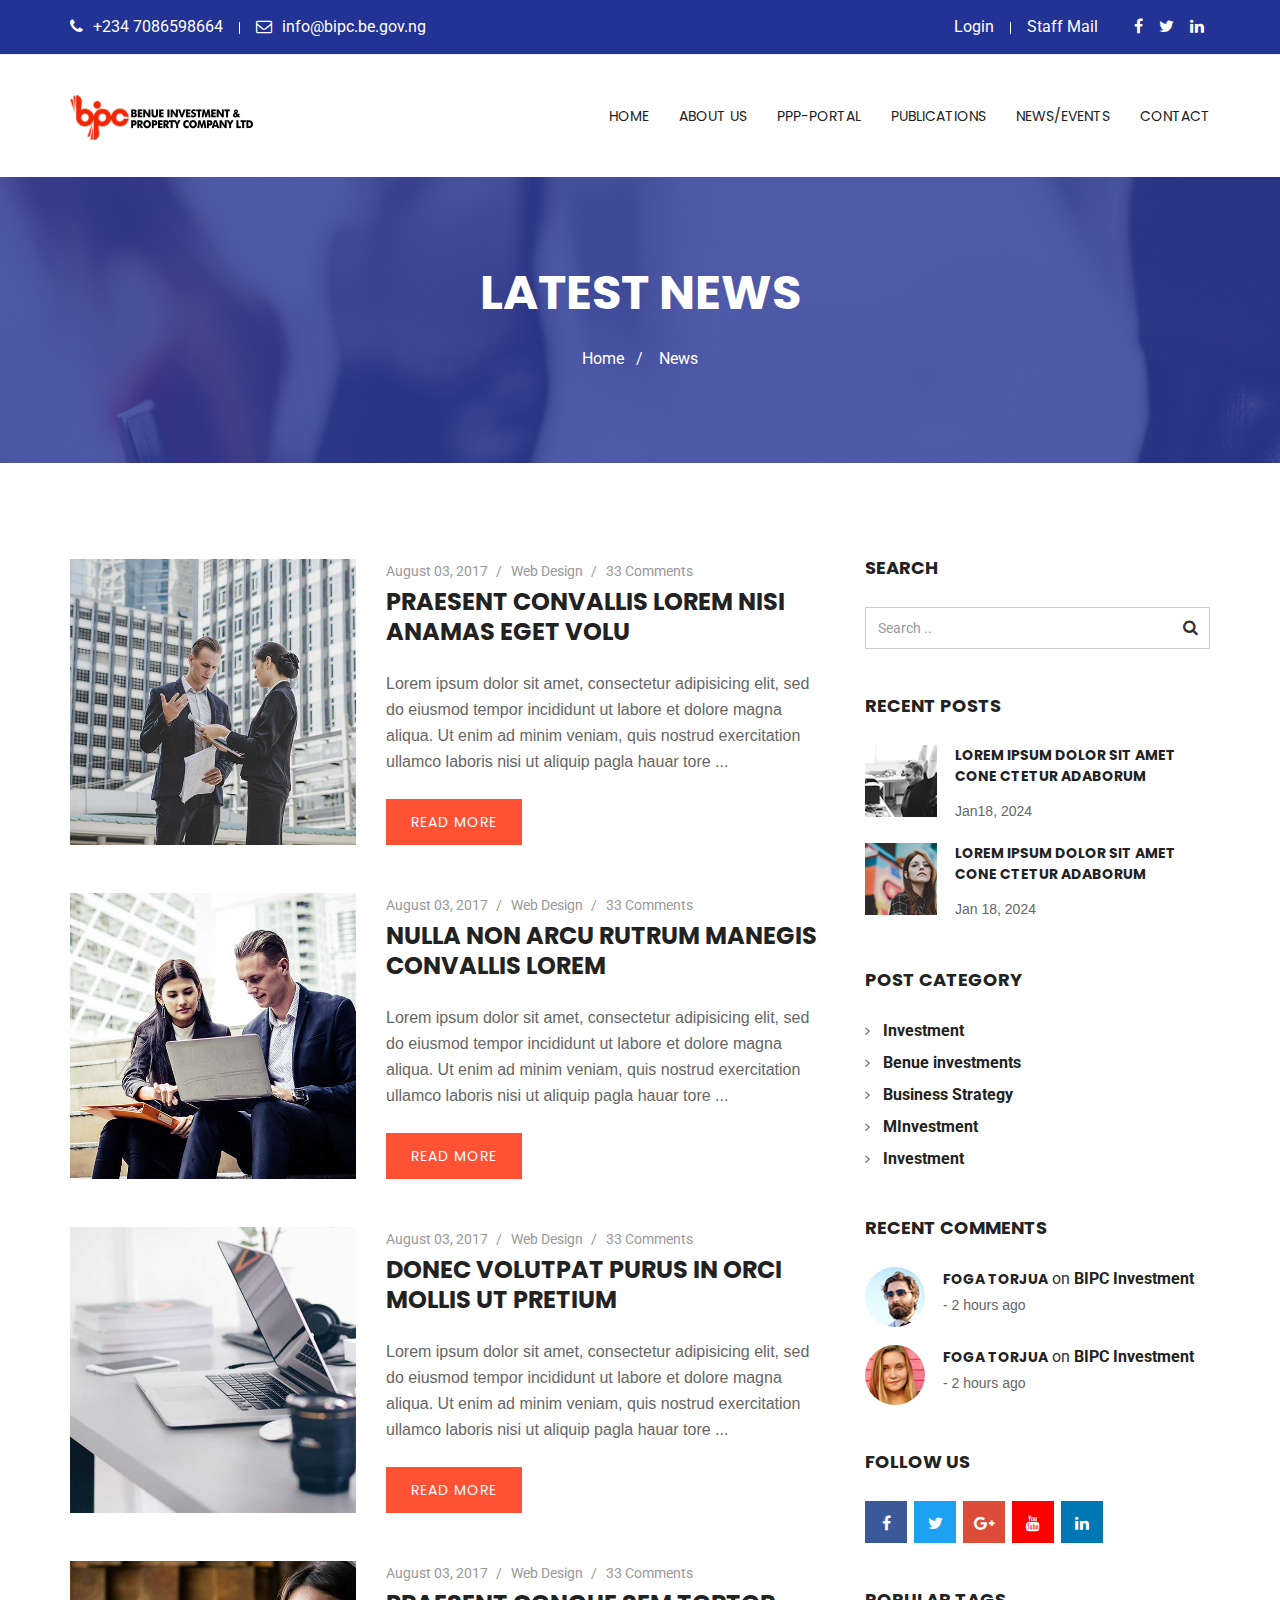
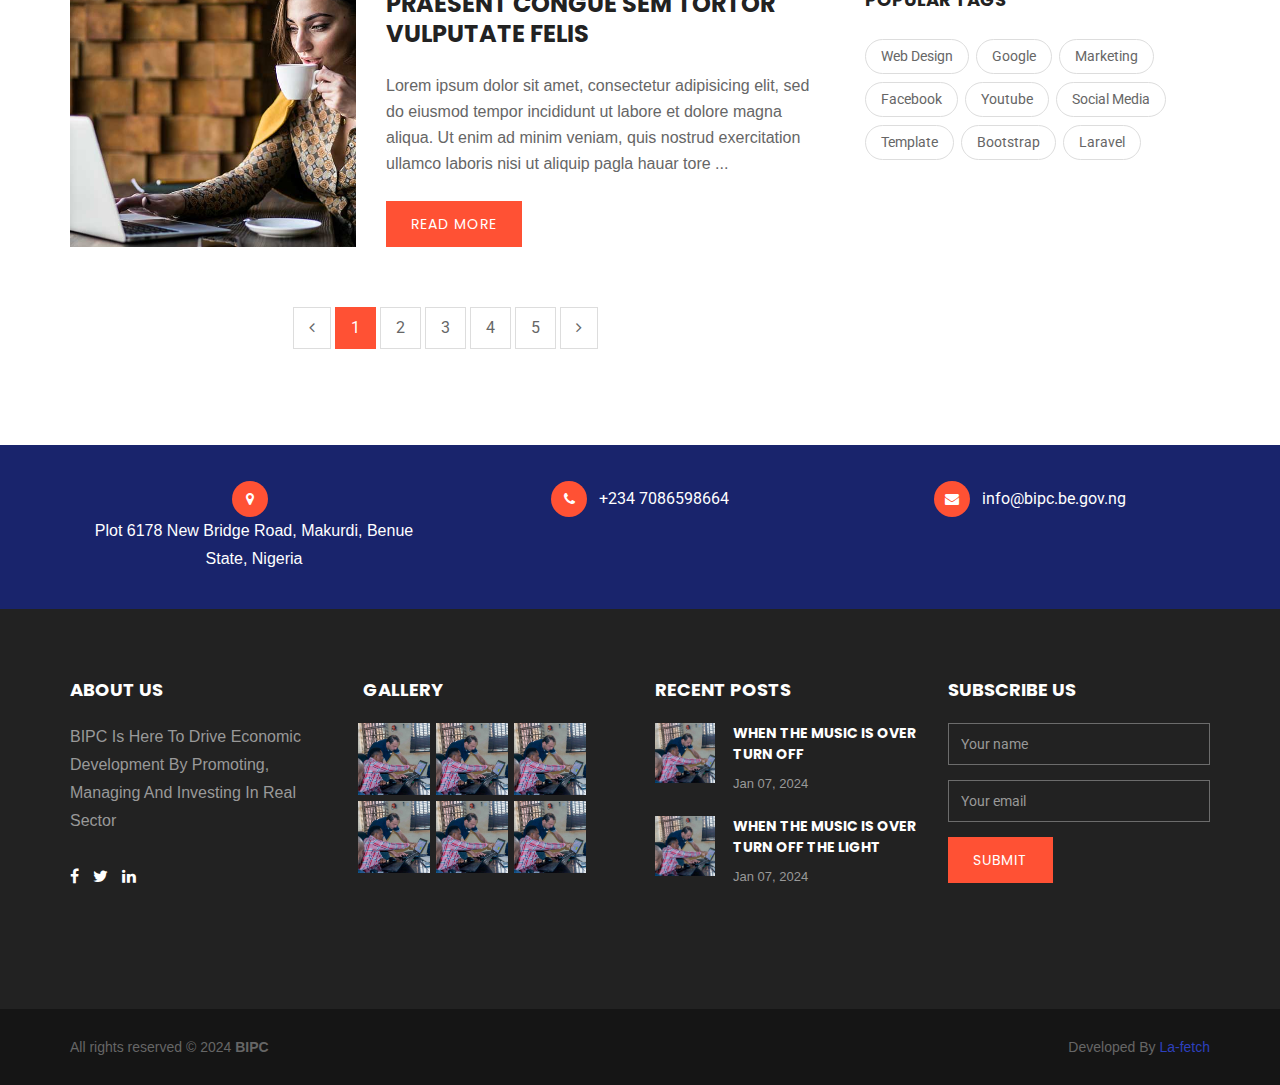
<file: news.html>
<!DOCTYPE html>
<html lang="en">

<head>
	<!-- META -->
	<meta charset="utf-8">
	<meta http-equiv="X-UA-Compatible" content="IE=edge">
	<meta name="description" content="BIPC | Benue Investment & Property Company">
	<meta name="viewport" content="width=device-width, initial-scale=1, maximum-scale=1, minimum-scale=1">

	<!-- TITLE -->
	<title>BIPC | Benue Investment & Property Company</title>

	<!-- FONTS -->
	<link href="https://fonts.googleapis.com/css?family=Poppins:400,700%7CRoboto:400,400i,700" rel="stylesheet">

	<!-- ICONS -->
	
	<!-- Custom CSS -->
	<link rel="stylesheet" href="assets/css/style.css">
	<link href="assets/css/nice-select.css" rel="stylesheet">
	<!-- <link href="assets/css/bootstrap.min.css" rel="stylesheet"> -->
	<link href="assets/css/jquery-ui.css" rel="stylesheet">
	<link href="assets/css/bootstrap-icons.css" rel="stylesheet">
	<link href="assets/css/all.min.css" rel="stylesheet">
	<link href="assets/css/animate.min.css" rel="stylesheet">
	<link href="assets/css/jquery.fancybox.min.css" rel="stylesheet">
	<link href="assets/css/fontawesome.min.css" rel="stylesheet">
	<link rel="stylesheet" href="assets/css/swiper-bundle.min.css">
	<link rel="stylesheet" href="assets/css/slick.css">
	<link rel="stylesheet" href="assets/css/slick-theme.css">
	<link rel="stylesheet" href="assets/css/magnific-popup.css">
	<link href="assets/css/boxicons.min.css" rel="stylesheet">
	<!-- Custom CSS End -->
	
	<link rel="stylesheet" type="text/css" href="css/font-awesome.min.css">
	<link rel="stylesheet" type="text/css" href="css/pe-icon-7-stroke.css">

	<!-- LIBRARIES -->
	<link rel="stylesheet" type="text/css" href="css/slick.css">
	<link rel="stylesheet" type="text/css" href="css/slick-theme.css">
	<link rel="stylesheet" type="text/css" href="css/magnific-popup.css">
	<!-- STYLES -->
	<link rel="stylesheet" type="text/css" href="css/bootstrap.min.css">
	<link rel="stylesheet" type="text/css" href="css/style.css">
	
	

</head>
<body class="blog blog-02">

	<!-- preloader -->
	<div class="corporex-preloader">
		<div class="spinner-wrapper">
			<div class="spinner"></div>
		</div><!-- .spinner-wrapper -->
	</div> <!-- .corporex-preloader -->

	
	<header class="site-header">
		<div class="top-bar clearfix">
			<div class="container">
				<ul class="list-inline pull-left quick-contact">
					<li><a href="#"><i class="fa fa-phone"></i> <span>+234 7086598664</span></a></li>
					<li><a href="#"><i class="fa fa-envelope-o"></i> <span>info@bipc.be.gov.ng</span></a></li>
				</ul> <!-- .quick-contact -->

				<ul class="list-inline pull-right top-bar-social">
					<li><a href="https://web.facebook.com/benueinvestment/"><i class="fa fa-facebook"></i></a></li>
					<li><a href="https://twitter.com/BenueInvestment/"><i class="fa fa-twitter"></i></a></li>
					<li><a href="https://www.linkedin.com/company/benue-investment-property-company-ltd/"><i class="fa fa-linkedin"></i></a></li>
				</ul> <!-- .top-bar-menu -->

				<ul class="list-inline pull-right top-bar-menu">
					<!-- <li><a href="#">Welcome</a></li> -->
					<li><a href="#">Login</a></li>
					<li><a href="https://bipc.be.gov.ng/webmail">Staff Mail</a></li>
				</ul> <!-- .top-bar-menu -->
			</div> <!-- .container -->
		</div> <!-- .top-bar -->

		<nav class="navbar corporex-navbar navbar-01">
			<div class="container">
				<div class="navbar-header">
					<button type="button" class="navbar-toggle collapsed" data-toggle="collapse" data-target="#navbar-items" aria-expanded="false">
						<span class="sr-only">Toggle navigation</span>
						<i class="fa fa-bars"></i>
					</button>
					<a class="navbar-brand" href="index.html"><img src="img/bipc-logo.png" alt="BIPC-logo"></a>
				</div> <!-- .navbar-header -->

				<div class="collapse navbar-collapse navbar-items" id="navbar-items">
					<ul class="nav navbar-nav navbar-right">
						<li><a href="index.html">Home</a></li>
						<li class="dropdown">
							<a href="#" class="dropdown-toggle" data-toggle="dropdown" role="button" aria-haspopup="true" aria-expanded="false">About Us</a>
							<ul class="dropdown-menu">
								<li><a href="#">History & Mandate</a></li>
								<li><a href="#">Our Services</a></li>
								<li><a href="#">BIPC Board</a></li>
								<li><a href="#">Management Team</a></li>
								<li><a href="publications.html">BIPC Score Card</a></li>
							</ul> <!-- .dropdown-menu -->
						</li> <!-- .dropdown -->

						<li><a href="#">PPP-Portal</a></li>
						<li><a href="publications.html">Publications</a></li>					
						<li><a href="news.html">News/Events</a></li>
						<li><a href="contact.html">Contact</a></li>
						
					</ul> <!-- .nav navbar-nav -->
				</div> <!-- .collapse navbar-collapse -->

			</div> <!-- .container -->
		</nav> <!-- .navbar -->
	</header> <!-- .site-header -->

	<section class="hero-area">
		<div class="page-title-banner">
			<div class="container">
				<div class="content-wrapper">
					<h2>Latest News</h2>
					<ul class="bread-crumb">
						<li><a href="index.html">Home</a></li>
						<li><a href="#">News</a></li>
					</ul>
				</div> <!-- .content-wrapper -->
			</div> <!-- .container -->
		</div> <!-- .page-title-banner -->
	</section> <!-- .hero-area -->

	<section class="blog-section blog-post-02 page-content">
		<div class="container">
			
			<div class="row">
				<div class="col-md-8 blog-posts">
					
					<div class="post-wrapper post-split clearfix">
						<div class="image-wrapper">
							<img class="img-responsive" src="img/blog/post-img-square-01.jpg" alt="blog image">
						</div> <!-- .image-wrapper -->
						<div class="post-content">
							<ul class="post-meta">
								<li>August 03, 2017</li>
								<li><a href="#">Web Design</a></li>
								<li><a href="#">33 Comments</a></li>
							</ul>
							<h3 class="entry-title"><a href="news_continu.html">Praesent convallis lorem nisi anamas eget volu</a></h3>
							<div class="entry-content">
								<p>
									Lorem ipsum dolor sit amet, consectetur adipisicing elit, sed do eiusmod
									tempor incididunt ut labore et dolore magna aliqua. Ut enim ad minim veniam,
									quis nostrud exercitation ullamco laboris nisi ut aliquip pagla hauar tore ...
								</p>
							</div> <!-- .entry-content -->
							<a class="btn btn-main" href="news_continu.html">Read More</a>
						</div> <!-- .post-content -->
					</div> <!-- .post-wrapper split-post -->
	
					<div class="post-wrapper post-split clearfix">
						<div class="image-wrapper">
							<img class="img-responsive" src="img/blog/post-img-square-02.jpg" alt="blog image">
						</div> <!-- .image-wrapper -->
						<div class="post-content">
							<ul class="post-meta">
								<li>August 03, 2017</li>
								<li><a href="#">Web Design</a></li>
								<li><a href="#">33 Comments</a></li>
							</ul>
							<h3 class="entry-title"><a href="news_continu.html">Nulla non arcu rutrum manegis convallis lorem</a></h3>
							<div class="entry-content">
								<p>
									Lorem ipsum dolor sit amet, consectetur adipisicing elit, sed do eiusmod
									tempor incididunt ut labore et dolore magna aliqua. Ut enim ad minim veniam,
									quis nostrud exercitation ullamco laboris nisi ut aliquip pagla hauar tore ...
								</p>
							</div> <!-- .entry-content -->
							<a class="btn btn-main" href="#">Read More</a>
						</div> <!-- .post-content -->
					</div> <!-- .post-wrapper split-post -->

					<div class="post-wrapper post-split clearfix">
						<div class="image-wrapper">
							<img class="img-responsive" src="img/blog/post-img-square-14.jpg" alt="blog image">
						</div> <!-- .image-wrapper -->
						<div class="post-content">
							<ul class="post-meta">
								<li>August 03, 2017</li>
								<li><a href="#">Web Design</a></li>
								<li><a href="#">33 Comments</a></li>
							</ul>
							<h3 class="entry-title"><a href="news_continu.html">Donec volutpat purus in orci mollis ut pretium</a></h3>
							<div class="entry-content">
								<p>
									Lorem ipsum dolor sit amet, consectetur adipisicing elit, sed do eiusmod
									tempor incididunt ut labore et dolore magna aliqua. Ut enim ad minim veniam,
									quis nostrud exercitation ullamco laboris nisi ut aliquip pagla hauar tore ...
								</p>
							</div> <!-- .entry-content -->
							<a class="btn btn-main" href="news_continu.html">Read More</a>
						</div> <!-- .post-content -->
					</div> <!-- .post-wrapper split-post -->

					<div class="post-wrapper post-split clearfix">
						<div class="image-wrapper">
							<img class="img-responsive" src="img/blog/post-img-square-13.jpg" alt="blog image">
						</div> <!-- .image-wrapper -->
						<div class="post-content">
							<ul class="post-meta">
								<li>August 03, 2017</li>
								<li><a href="#">Web Design</a></li>
								<li><a href="#">33 Comments</a></li>
							</ul>
							<h3 class="entry-title"><a href="#">Praesent congue sem tortor vulputate felis</a></h3>
							<div class="entry-content">
								<p>
									Lorem ipsum dolor sit amet, consectetur adipisicing elit, sed do eiusmod
									tempor incididunt ut labore et dolore magna aliqua. Ut enim ad minim veniam,
									quis nostrud exercitation ullamco laboris nisi ut aliquip pagla hauar tore ...
								</p>
							</div> <!-- .entry-content -->
							<a class="btn btn-main" href="news_continu.html">Read More</a>
						</div> <!-- .post-content -->
					</div> <!-- .post-wrapper split-post -->

                    <!-- Pagenation start here  -->
					<div class="pagination-block text-center">
						<ul>
							<li><a href="#"><i class="fa fa-angle-left"></i></a></li>
							<li class="active"><a href="#">1</a></li>
							<li><a href="#">2</a></li>
							<li><a href="#">3</a></li>
							<li><a href="#">4</a></li>
							<li><a href="#">5</a></li>
							<li><a href="#"><i class="fa fa-angle-right"></i></a></li>
						</ul>
					</div> <!-- .btn-container -->
				</div> <!-- .col-md-8 -->
				<div class="col-md-4 sidebar">
					<div class="widget widget-search">
						<h3 class="widget-title">Search</h3>
						<form>
							<input class="form-control" type="search" name="search-box" id="search-box" placeholder="Search ..">
							<button class="submit-btn" type="submit"><i class="fa fa-search"></i></button>
						</form>
					</div> <!-- .widget widget-search -->
					<div class="widget widget-recent-posts">
						<h3 class="widget-title">Recent Posts</h3>
						<ul class="img-list">
							<li class="clearfix">
								<img class="img-responsive" src="img/blog/thumb/thumb-01.jpg" alt="post thumbnail one">
								<div class="content-wrapper">
									<h4><a href="#">Lorem ipsum dolor sit amet cone ctetur adaborum</a></h4>
									<p>Jan18, 2024</p>
								</div> <!-- .content-wrapper -->
							</li>
							<li class="clearfix">
								<img class="img-responsive" src="img/blog/thumb/thumb-02.jpg" alt="post thumbnail one">
								<div class="content-wrapper">
									<h4><a href="#">Lorem ipsum dolor sit amet cone ctetur adaborum</a></h4>
									<p>Jan 18, 2024</p>
								</div> <!-- .content-wrapper -->
							</li>
							</ul>
					</div><!-- .widget widget-recent-posts -->
					<div class="widget widget-category">
						<h3 class="widget-title">Post Category</h3>
						<ul class="link-list">
							<li><a href="#">Investment</a></li>
							<li><a href="#">Benue investments</a></li>
							<li><a href="#">Business Strategy</a></li>
							<li><a href="#">MInvestment</a></li>
							<li><a href="#">Investment</a></li>
                        </ul>
					</div> <!-- .widget widget-post-category -->

					<div class="widget widget-recent-comments">
						<h3 class="widget-title">Recent Comments</h3>
						<ul class="img-list circle-img">
							<li class="clearfix">
								<img class="img-responsive" src="img/comments/author-01.jpg" alt="comment author">
								<div class="content-wrapper">
									<h5>Foga Torjua</h5> on <a href="#">BIPC Investment</a>
									<p>- 2 hours ago</p>
								</div><!-- .content-wrapper -->
							</li>
							<li class="clearfix">
								<img class="img-responsive" src="img/comments/author-02.jpg" alt="comment author">
								<div class="content-wrapper">
									<h5><h5>Foga Torjua</h5> on <a href="#">BIPC Investment</a></a>
									<p>- 2 hours ago</p>
								</div><!-- .content-wrapper -->
							</li>
                        </ul>
					</div> <!-- .widget widget-recent-comments -->

					<div class="widget widget-social-links">
						<h3 class="widget-title">Follow us</h3>
						<ul>
							<li class="facebook-link"><a href="#"><i class="fa fa-facebook"></i></a></li>
							<li class="twitter-link"><a href="#"><i class="fa fa-twitter"></i></a></li>
							<li class="google-plus-link"><a href="#"><i class="fa fa-google-plus"></i></a></li>
							<li class="youtube-link"><a href="#"><i class="fa fa-youtube"></i></a></li>
							<li class="linkedin-link"><a href="#"><i class="fa fa-linkedin"></i></a></li>
						</ul>
					</div> <!-- .widget widget-social-links -->

					<div class="widget widget-tags">
						<h3 class="widget-title">Popular Tags</h3>
						<ul>
							<li><a href="#">Web Design</a></li>
							<li><a href="#">Google</a></li>
							<li><a href="#">Marketing</a></li>
							<li><a href="#">Facebook</a></li>
							<li><a href="#">Youtube</a></li>
							<li><a href="#">Social Media</a></li>
							<li><a href="#">Template</a></li>
							<li><a href="#">Bootstrap</a></li>
							<li><a href="#">Laravel</a></li>
						</ul>
					</div> <!-- .widget widget-tags -->




				</div> <!-- .col-md-4 -->
			</div> <!-- .row -->
		</div> <!-- .container -->
	</section> <!-- .portfolio-section -->


	<footer class="site-footer">
		<div class="contact-info">
			<div class="container">
				<div class="row">
					<div class="col-md-4">
						<div class="icon-box"><i class="fa fa-map-marker"></i></div>
						<p>Plot 6178 New Bridge Road, Makurdi, Benue State, Nigeria</p>
					</div> <!-- .col-md-4 -->
					<div class="col-md-4">
						<div class="icon-box"><i class="fa fa-phone"></i></div>
						<a href="#">+234 7086598664</a>
					</div> <!-- .col-md-4 -->
					<div class="col-md-4">
						<div class="icon-box"><i class="fa fa-envelope"></i></div>
						<a href="#">info@bipc.be.gov.ng</a>
					</div> <!-- .col-md-4 -->
				</div> <!-- .row -->
			</div> <!-- .container -->
		</div> <!-- .cntact-info -->
		<div class="footer-blocks">
			<div class="container">
				<div class="row">
					<div class="col-lg-3 col-md-6 footer-about">
						<h3 class="widget-title">About Us</h3>
						<p>
							BIPC Is Here To Drive Economic Development By Promoting, Managing And Investing In Real Sector
						</p>
						<ul class="list-inline footer-social">
							<li><a href="https://web.facebook.com/benueinvestment/"><i class="fa fa-facebook"></i></a></li>
					<li><a href="https://twitter.com/BenueInvestment/"><i class="fa fa-twitter"></i></a></li>
					<li><a href="https://www.linkedin.com/company/benue-investment-property-company-ltd/"><i class="fa fa-linkedin"></i></a></li>
						</ul> <!-- .footer-social -->
					</div> <!-- col-lg-3 col-md-6 -->
					<div class="col-lg-3 col-md-6 widget widget-gallery">
						<h3 class="widget-title">Gallery</h3>
						
						<ul class="list-inline photo-gallery footer-gallery clearfix">
							<li><a class="gallery-img" href="img/gallery/01.jpg"><img class="img-responsive" src="img/gallery/01.jpg" alt="gallery photo"></a></li>
							<li><a class="gallery-img" href="img/gallery/02.jpg"><img class="img-responsive" src="img/gallery/02.jpg" alt="gallery photo"></a></li>
							<li><a class="gallery-img" href="img/gallery/03.jpg"><img class="img-responsive" src="img/gallery/03.jpg" alt="gallery photo"></a></li>
							<li><a class="gallery-img" href="img/gallery/04.jpg"><img class="img-responsive" src="img/gallery/04.jpg" alt="gallery photo"></a></li>
							<li><a class="gallery-img" href="img/gallery/05.jpg"><img class="img-responsive" src="img/gallery/05.jpg" alt="gallery photo"></a></li>
							<li><a class="gallery-img" href="img/gallery/06.jpg"><img class="img-responsive" src="img/gallery/06.jpg" alt="gallery photo"></a></li>
						</ul> <!-- .footer-social -->
					</div> <!-- col-lg-3 col-md-6 -->
					<div class="col-lg-3 col-md-6 recent-post-widget">
						<h3 class="widget-title">Recent posts</h3>
						<ul class="post-list">
							<li class="clearfix">
								<div class="image-wrapper"><img class="img-responsive" src="img/blog/thumb/01.jpg" alt="blog post thumbnail"></div>
								<div class="content-wrapper">
									<h5><a href="#">When the music is over turn off</a></h5>
									<p>Jan 07, 2024</p>
								</div> <!-- .content-wrapper -->
							</li> <!-- .clearfix -->
							<li class="clearfix">
								<div class="image-wrapper"><img class="img-responsive" src="img/blog/thumb/02.jpg" alt="blog post thumbnail"></div>
								<div class="content-wrapper">
									<h5><a href="#">When the music is over turn off the light</a></h5>
									<p>Jan 07, 2024</p>
								</div> <!-- .content-wrapper -->
							</li> <!-- .clearfix -->
						</ul> <!-- .post-list -->
					</div> <!-- col-lg-3 col-md-6 -->
					<div class="col-lg-3 col-md-6 newsletter-widget">
						<h3 class="widget-title">Subscribe Us</h3>
						<form class="subscription-form" id="subscription-form">
							<div class="form-group">
								<label class="sr-only" for="subscriber-name">Name</label>
								<input type="text" name="subscriber-name" id="subscriber-name" class="form-control" placeholder="Your name">
							</div> <!-- .form-group -->
							<div class="form-group">
								<label class="sr-only" for="subscriber-email">Email</label>
								<input type="text" name="subscriber-email" id="subscriber-email" class="form-control" placeholder="Your email">
							</div> <!-- .form-group -->
							<button class="btn btn-main">Submit</button>
						</form> <!-- .subscription-form -->
					</div> <!-- col-lg-3 col-md-6 -->
				</div> <!-- .row -->
			</div> <!-- .container -->
		</div> <!-- .footer-blocks -->
		<div class="bottom-bar">
			<div class="container">
				<div class="row">
					<div class="col-md-6">
						<p>All rights reserved &copy; 2024 <strong>BIPC</strong></p>
						
					</div> <!-- .col-md-6 -->
					<div class="col-md-6">
						<ul class="bottom-links">
							<p>Developed By <a href="https://ogizzy.github.io/Terhide-Portfolio/" target="_blank">La-fetch</a></p>
						</ul> <!-- .bottom-links -->
					</div> <!-- .col-md-6 -->
				</div> <!-- .row -->
			</div> <!-- .container -->
		</div> <!-- .bottom-bar -->
	</footer> <!-- .site-footer -->

	<!-- SCRIPTS -->
	<script src="../../../ajax.googleapis.com/ajax/libs/jquery/3.1.1/jquery.min.js"></script>
	<script src="js/bootstrap.min.js"></script>
	<script src="js/slick.min.js"></script>
	<script src="js/jquery.magnific-popup.min.js"></script>
	<script src="js/mixitup.min.js"></script>
	<script src="js/jquery.easypiechart.min.js"></script>
	<script src="js/script.js"></script>
</body>

</html>
</file>
